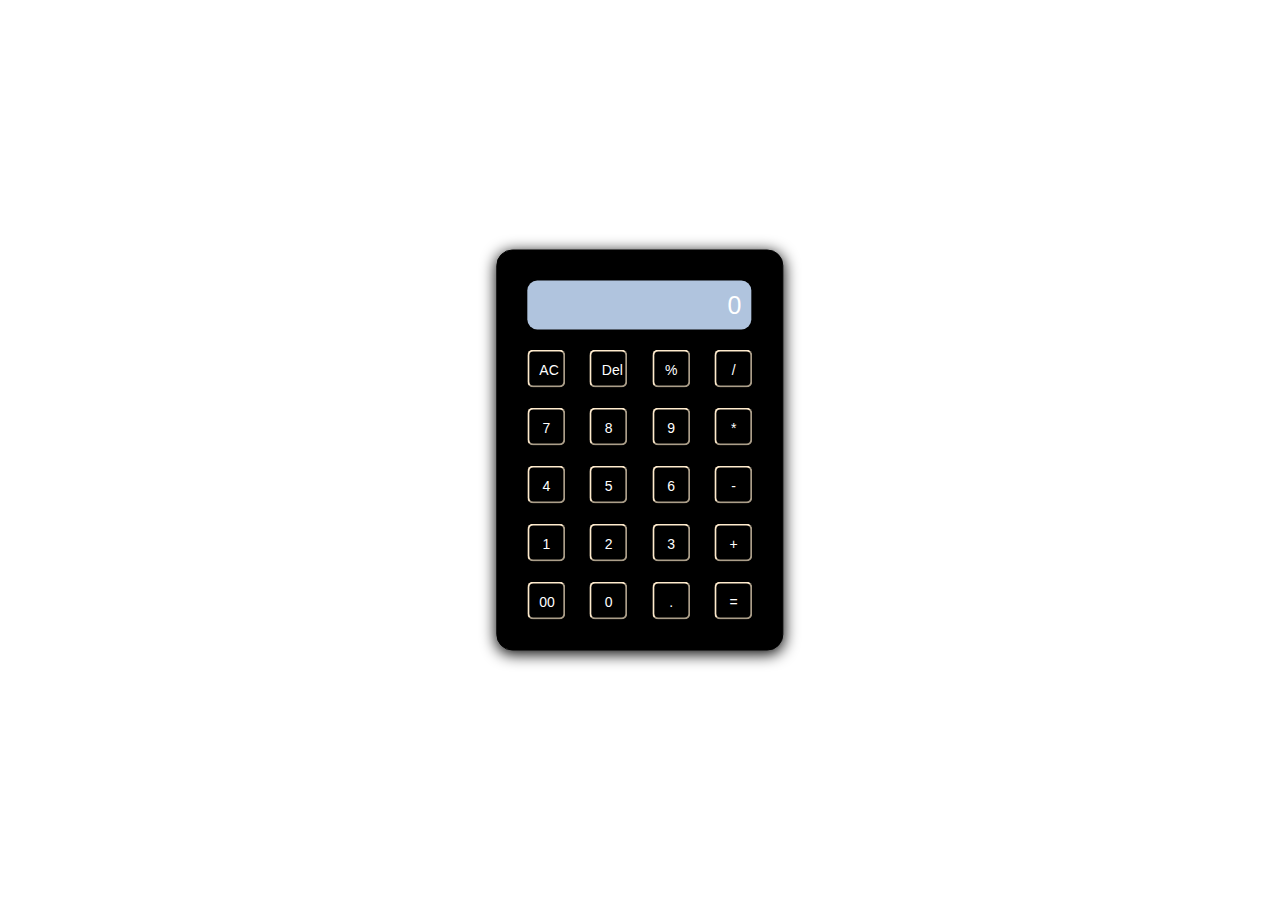
<file: calculator/index.html>
<!DOCTYPE html>
<html lang="en">
<head>
    <meta charset="UTF-8">
    <meta name="viewport" content="width=device-width, initial-scale=1.0">
    <title>Calculator</title>
    <link rel="stylesheet" href="style.css">
    <link rel="icon" href="icon.png">
 
</head>
<body>
    <div class="container">
        <div class="calculator">
            <input type="text" placeholder="0" id="inputBox" readonly>

            <div>
                <button class="button operator">AC</button>
                <button class="button operator">Del</button>
                <button class="button operator">%</button>
                <button class="button operator">/</button>
            </div>

            <div>
                <button class="button">7</button>
                <button class="button">8</button>
                <button class="button">9</button>
                <button class="button operator">*</button>
            </div>

            <div>
                <button class="button">4</button>
                <button class="button">5</button>
                <button class="button">6</button>
                <button class="button operator">-</button>
            </div>

            <div>
                <button class="button">1</button>
                <button class="button">2</button>
                <button class="button">3</button>
                <button class="button operator">+</button>
            </div>

            <div>
                <button class="button">00</button>
                <button class="button">0</button>
                <button class="button">.</button>
                <button class="button equal">=</button>
            </div>

        </div>
       
        
    </div>
    <script src="script.js"></script>

    

</html>
</file>
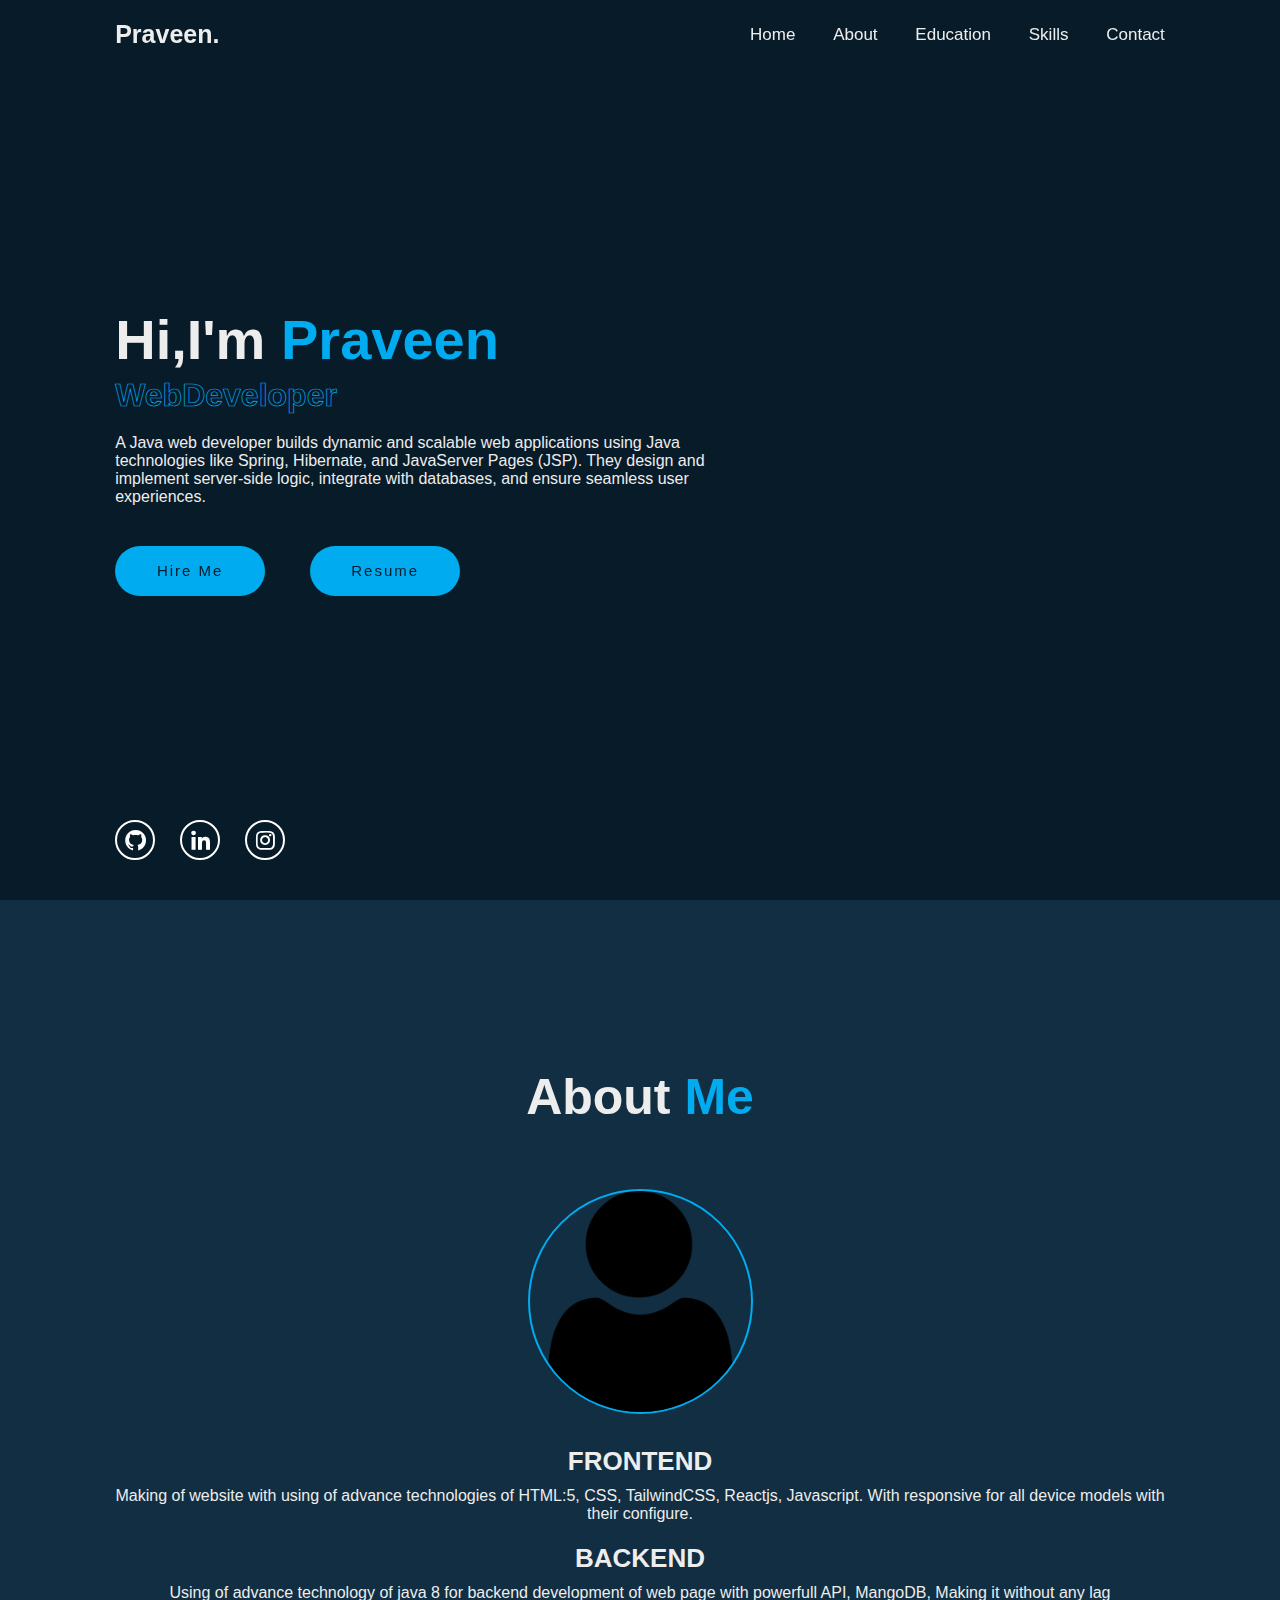
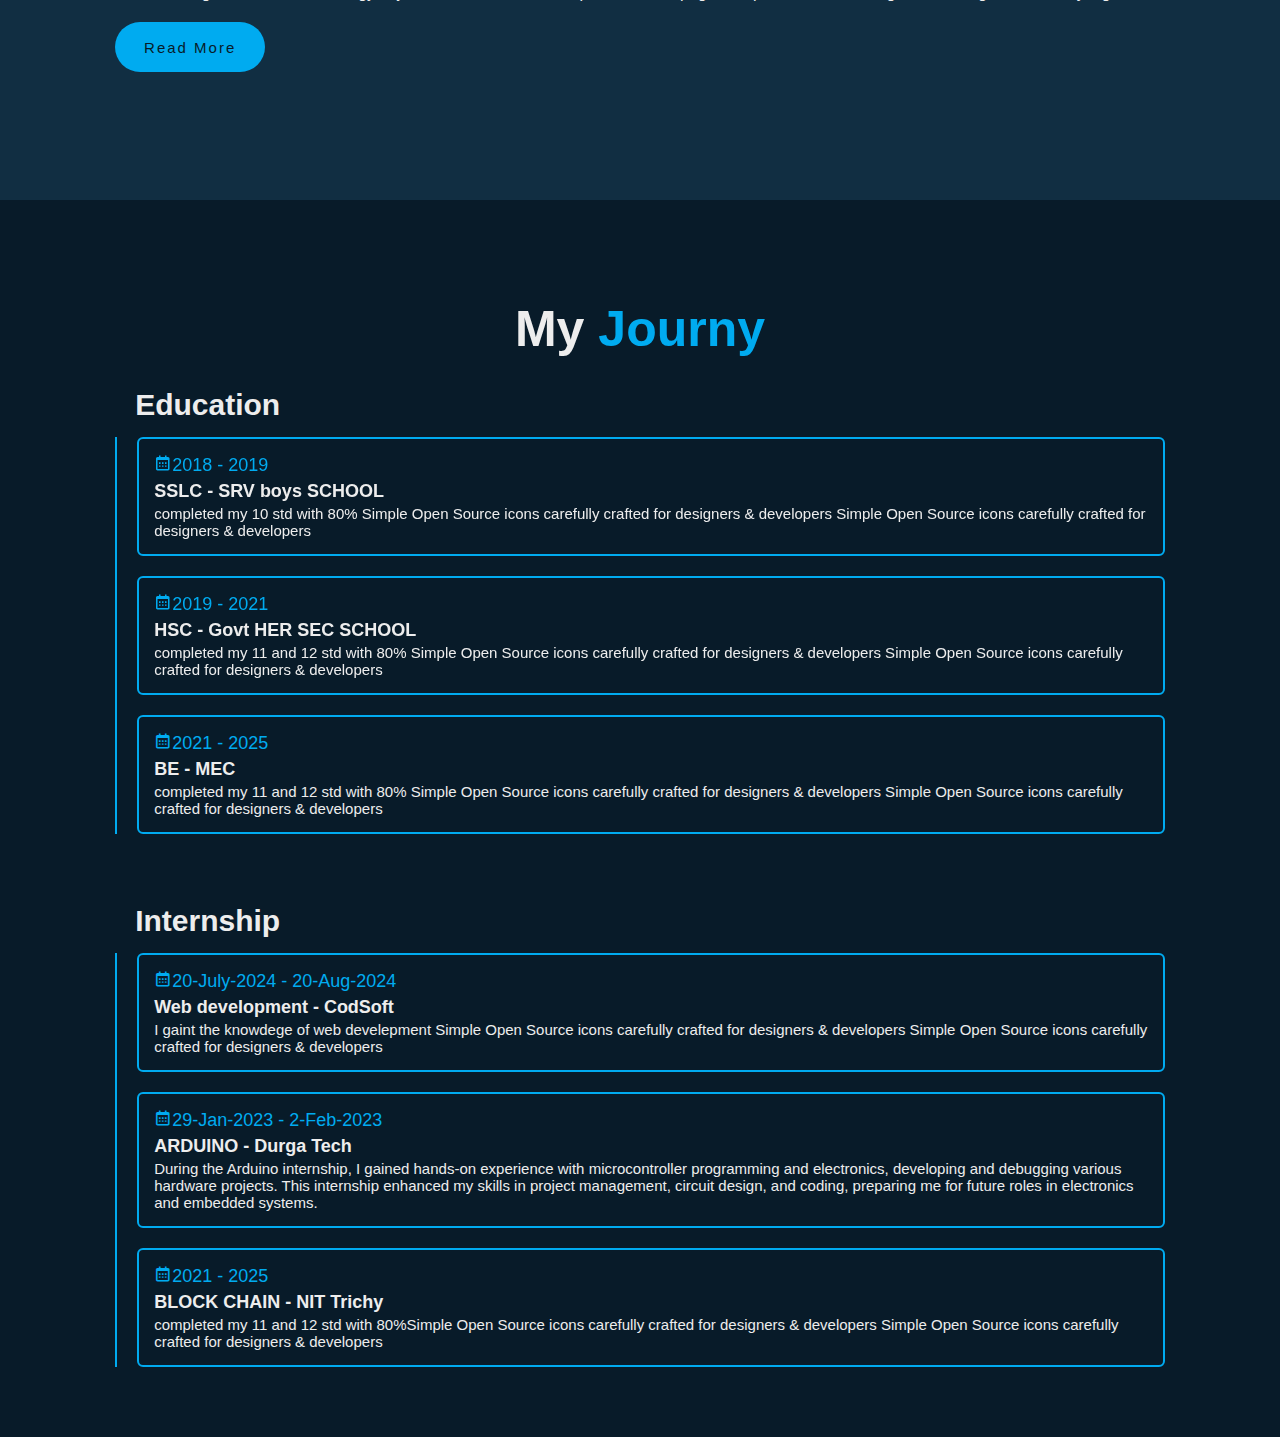
<file: portfolio/index.html>
<!DOCTYPE html>
<html lang="en">
<head>
    <meta charset="UTF-8">
    <meta name="viewport" content="width=device-width, initial-scale=1.0">
    <title>Praveen portfolio</title>
    <link rel="stylesheet" href="style.css">
    <link href='https://unpkg.com/boxicons@2.1.4/css/boxicons.min.css' rel='stylesheet'>
    
</head>
<body>
  <!-- navigation -->
  <header class="header">
    <a href="#" class="logo">Praveen.</a>
    <div class="bx bx-menu" id="menu-icon"></div>

    <nav class="navbar">
      <a href="#home">Home</a>
      <a href="#about">About</a>
      <a href="#education">Education</a>
      <a href="#skill">Skills</a>
      <a href="#contact">Contact</a>
    </nav>
  </header>

<!-- Home -->
  <section class="home" id="home">
    <div class="home-contant">

      <h1>Hi,I'm <span>Praveen</span></h1>

      <div class="text-animate">
        <h3>WebDeveloper</h3>
      </div>

      <p>A Java web developer builds dynamic and scalable web applications using Java technologies like Spring, Hibernate, and JavaServer Pages (JSP). They design and implement server-side logic, integrate with databases, and ensure seamless user experiences.</p>
      <div class="btn-box">
        <a href="#" class="btn">Hire Me</a>
        <a href="#" class="btn">Resume</a>

      </div>
    </div>
    <div class="home-sci">
      <a target="_blank" href="https://github.com/praveen5198"><i class='bx bxl-github'></i></a>
      <a target="_blank" href="https://www.linkedin.com/in/praveen81/"><i class='bx bxl-linkedin'></i></a>
      <a target="_blank" href="https://www.instagram.com/i__hope_007?igsh=MTVnMW4xZ3l6NTN5cg=="><i class='bx bxl-instagram'></i></a>
    </div>

  </section>
<!-- About -->
  <section class="about" id="about">
    <h2 class="heading">About <span>Me</style></span></h2>

    <div class="about-img">
      <img src="user.png" alt="">
      <span class="circle-spin" ></span>
    </div>
    <div class="about-contant">
      <h3>FRONTEND</h3>
      <p>Making of website with using of advance technologies of HTML:5, CSS, TailwindCSS, Reactjs, Javascript.
        With responsive for all device models with their configure.
      </p>
      <h3>BACKEND</h3>
      <p>Using of advance technology of java 8 for backend development of web page with powerfull API, MangoDB, Making it without any lag</p>

      <div class="btn-box btn"><a href="#" class="btn"> Read More</a></div>
    </div>
  </section>
  <!-- Education  -->
  <section class="education" id="education" >

    <h2 class="heading">My <span>Journy</span></h2>

    
    <div class="education-row">
    
      <div class="education-column">
  
        <h3 class="tittle">Education</h3>
        <div class="education-box">
          <div class="education-content">
            <div class="content">
              <div class="year">
                <i class='bx bx-calendar'></i>2018 - 2019 </div>
                <h3>SSLC - SRV boys SCHOOL</h3>
                <p>completed my 10
                  std with 80% Simple Open Source icons carefully crafted for designers & developers Simple Open Source icons carefully crafted for designers & developers</p>
            </div>
          </div>

          <div class="education-content">
            <div class="content">
              <div class="year">
                <i class='bx bx-calendar'></i>2019 - 2021 </div>
                <h3>HSC - Govt HER SEC SCHOOL</h3>
                <p>completed my 11 and 12 
                  std with 80% Simple Open Source icons carefully crafted for designers & developers Simple Open Source icons carefully crafted for designers & developers</p>
            </div>
          </div>


          <div class="education-content">
            <div class="content">
              <div class="year">
                <i class='bx bx-calendar'></i>2021 - 2025 </div>
                <h3>BE - MEC </h3>
                <p>completed my 11 and 12 
                  std with 80% Simple Open Source icons carefully crafted for designers & developers Simple Open Source icons carefully crafted for designers & developers</p>
            </div>
          </div>


        </div>
      </div><!-- Experiance -->
      <div class="education-column">
  
        <h3 class="tittle">Internship</h3>
        <div class="education-box">
          <div class="education-content">
            <div class="content">
              <div class="year">
                <i class='bx bx-calendar'></i>20-July-2024 - 20-Aug-2024 </div>
                <h3>Web development - CodSoft</h3>
                <p>I gaint the knowdege of web develepment Simple Open Source icons carefully crafted for designers & developers Simple Open Source icons carefully crafted for designers & developers</p>
            </div>
          </div>

          <div class="education-content">
            <div class="content">
              <div class="year">
                <i class='bx bx-calendar'></i>29-Jan-2023 - 2-Feb-2023</div>
                <h3>ARDUINO - Durga Tech</h3>
                <p>During the Arduino internship, I gained hands-on experience with microcontroller programming and electronics, developing and debugging various hardware projects.
                  This internship enhanced my skills in project management, circuit design, and coding, preparing me for future roles in electronics and embedded systems.
                </p>
            </div>
          </div>


          <div class="education-content">
            <div class="content">
              <div class="year">
                <i class='bx bx-calendar'></i>2021 - 2025 </div>
                <h3>BLOCK CHAIN - NIT Trichy</h3>
                <p>completed my 11 and 12 
                  std with 80%Simple Open Source icons carefully crafted for designers & developers Simple Open Source icons carefully crafted for designers & developers</p>
            </div>
          </div>


        </div>
      </div>

    </div>
    
  </section>



</body>
</html>
</file>
<file: calculator/style.css>
*
{
    margin: 0;
    padding: 0;
    box-sizing: border-box;
    font-family: sans-serif;
}
body{
    width: 100%;
    width: 100vh;
    display: flex;
    justify-content: center;
    align-items: center;
    background-color:white;

}
.calculator
{
    position: absolute;
    top: 50%;
    left: 50%;
    transform: translate(-50% ,-50%);
    border: 1px solid black;
    padding: 20px;
    border-radius: 16px;
    background-color: black;
    box-shadow: 0px 3px 15px ;
}
input
{
    width: 224px;
    border: none;
    padding: 10px;
    margin: 10px;
    background: lightsteelblue;
    border-radius: 10px;
    font-size: 25px;
    text-align: right;
    cursor: pointer;
    
}
input::placeholder{
    color: white;
}
button{
    padding: 10px;
    margin: 10px ;
    border-radius: 6px;
    cursor: pointer;
    width: 38px;
    height: 38px;
    text-align: center;
    font-size: 14px;
    text-align: center;
    background-color: black;
    color: white;
    border-color: blanchedalmond;
    
}
</file>
<file: portfolio/style.css>
@import url('https://fonts.googleapis.com/css2?family=Poppins:wght@100;300;400;500;600;700;800;900&display=swap');
*{
    margin: 0;
    padding: 0;
    box-sizing: border-box;
    text-decoration: none;
    outline: none;
    border: none;
    scroll-behavior: smooth;
    font-family: sans-serif;
}
:root{
    --bg-color: #081b29;
    --second-bg-color: #112e42;
    --text-color: #ededed;
    --main-color: #00abf0;


}
html
{
    font-size: 62.5%;
    overflow-x: hidden;
}

body{
    background-color: var(--bg-color);
    color: var(--text-color);

}
.header{
    position: fixed;
    top: 0;
    left: 0;
    width: 100%;
    padding: 2rem 9%;
    background-color: transparent;
    display: flex;
    justify-content: space-between;
    align-items: center;
    
}
.logo
{
    font-size: 2.5rem;
    color: var(--text-color);
    font-weight: 600;

}
.navbar a{
    font-size: 1.7rem;
    color: var(--text-color);
    font-weight: 500;
    margin-left: 3.5rem;
    transition: .3s;
    
}
.navbar a:hover{
    color: var(--main-color);
}
#menu-icon{
    font-size: 3.6rem;
    color: var(--text-color);
    cursor: pointer;
    display: none;
}

section{
    min-height: 100vh;
    padding: 10rem 9% 2rem;
}
.home{
    display: flex;
    align-items: center;
    padding: 0 9%;

}
.home-contant{
    max-width: 60rem;
}
.home-contant h1 {
    font-size: 5.6rem;
    font-weight: 700;
    line-height: 1.3;

}
.home-contant.textanimate{
    position: relative;
    width: 32.8rem;
}
.home-contant .text-animate h3{
    font-size: 3.2rem;
    font-weight: 700;
    color: transparent ;
    -webkit-text-stroke: .7px var(--main-color) ;

}
.home-contant p{
    font-size: 1.6rem;
    margin: 2rem 0 4rem;

}
.btn-box{
    position: relative;
    display: flex;
    justify-content: space-between;
    width: 34.5rem;
    height: 5rem;

}
.btn-box .btn{
    position: relative;
    display: inline-flex;
    justify-content: center;
    align-items: center;
    width: 15rem;
    height: 100%;
    background: var(--main-color);
    font-size: 1.5rem;
    border-radius: 25px;
    letter-spacing: 2px;
    color: var(--bg-color);
}
.btn-box .btn:hover{
    background-color: whitesmoke;
    transition: .3s;
}
.home-sci{
    position: absolute;
    bottom: 4rem;
    width: 170px;
    display: flex;
    justify-content: space-between;
}
.home-sci a{
    position: relative;
    display: inline-flex;
    justify-content: center;
    align-items: center;
    width: 40px;
    height: 40px;
    background: transparent;
    border: .2rem solid white;
    border-radius: 50%;
    font-size: 25px;
    color: white;
}

.about{
    display: flex;
    justify-content: center;
    align-items: center;
    flex-direction: column;
    gap: 2rem;
    background: var(--second-bg-color);
    padding-bottom: 6rem;
    height: 900px;

}
.heading{
    font-size: 5rem;
    margin-bottom: 3rem;
    text-align: center;

}
span{
    color: var(--main-color);
}
.about-img{
    position: relative;
    width: 25rem;
    height: 25rem;
    border-radius: 50%;
    display: flex;
    justify-content: center;
    align-items: center;
}
.about-img img{
    width: 90%;
    border-radius: 50%;
    border: .2rem solid var(--main-color);
}
.about-contant {
    text-align: center;
}

.about-contant h3{
    font-size: 2.6rem;
    padding-bottom: 1rem;
}
.about-contant p{
    font-size: 1.6rem;
    margin: 2rem 0 3 rem;
    padding-bottom: 2rem;
}
.btn-box.btns{
    display: inline-block;
}
.education {
    display: flex;
    justify-content: center;
    align-items: center;
    flex-direction: column;
    min-height: auto;
    padding-bottom: 5rem;
}

.education .education-row{
    display: flex;
    flex-wrap: wrap;
    gap: 5rem;  
}
.education-row .education-column{
    flex-grow: 1 1 40rem;
}
.education-column .tittle{
    font-size: 3rem;
    margin: 0 0 1.5rem 2rem;
}

.education-column .education-box{
    border-left: .2rem solid var(--main-color);
} 

.education-box .education-content{
    position: relative;
    padding-left: 2rem;
}

.education-content .content {
    position: relative;
    padding: 1.5rem;
    border: .2rem solid var(--main-color);
    border-radius: .6rem;
    margin-bottom: 2rem; 
}

.education-content .content .year{
    font-size: 1.8rem;
    color: var(--main-color);
    padding-bottom: .5rem;
}
.education-content .content h3{
    font-size: 1.8rem;
    padding-bottom: 3px;
}
.education-content .content p{
    font-size: 1.5rem;
    font-weight: 200;
    gap: 12px;
}
</file>
